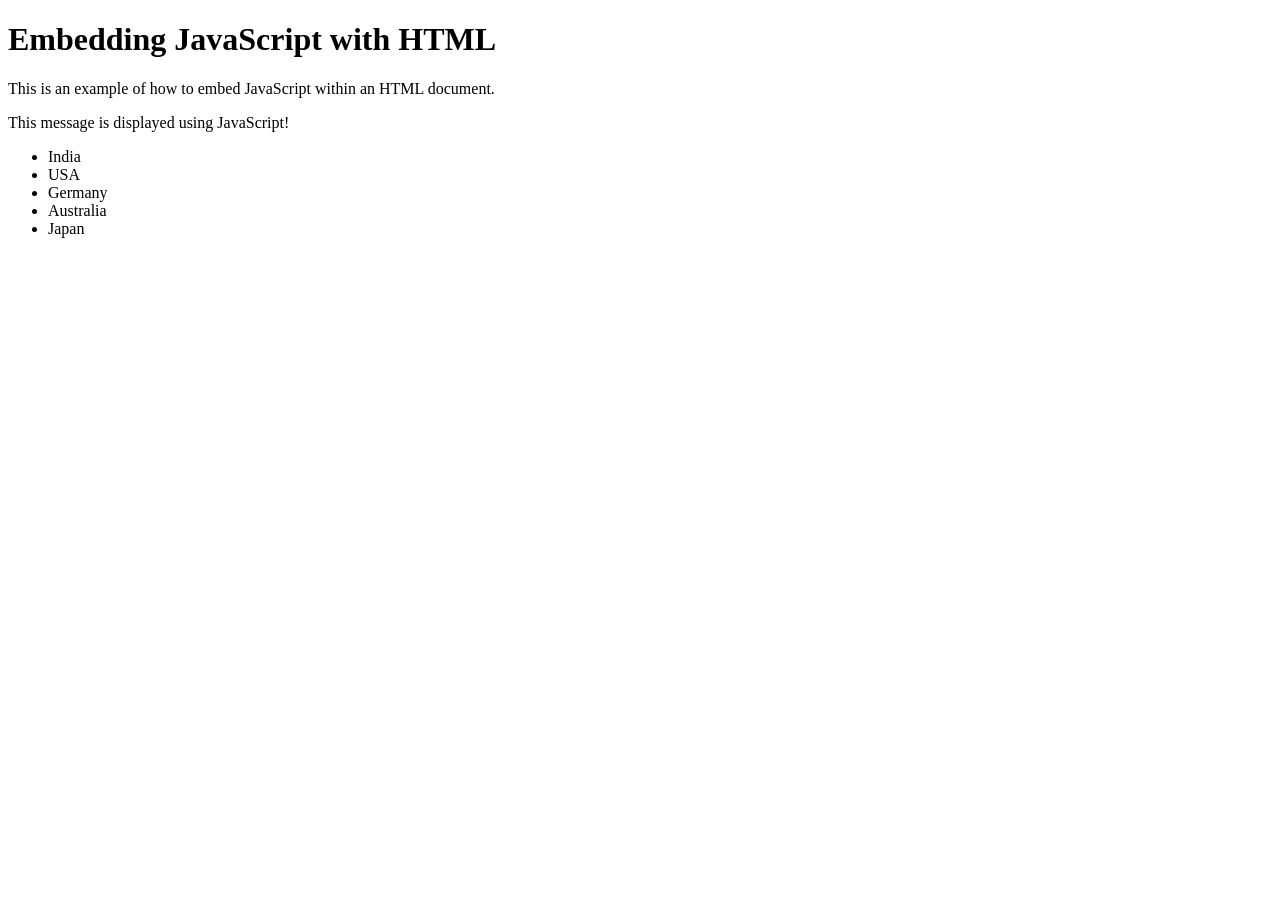
<file: lab 1/index.html>
<!DOCTYPE html>
<html lang="en">
<head>
    <meta charset="UTF-8">
    <meta name="viewport" content="width=device-width, initial-scale=1.0">
    <title>Embedding JavaScript with HTML</title>
</head>
<body>
    <h1>Embedding JavaScript with HTML</h1>
    <p>This is an example of how to embed JavaScript within an HTML document.</p>
    <span id="message"></span>

    <ul id="dataList">
        <!-- JavaScript will dynamically add list items here -->
    </ul>
    
    <!-- internal javascript -->
    <script>
        // console.log() is a method used to print messages to the console for debugging purposes.
        console.log("Hello, this is a message from the JavaScript code embedded in the HTML document!");
        // defining html element with id "message" and assigning it to a variable
        const messageElement = document.getElementById("message");
        // setting the text content of the message element to a string
        messageElement.textContent = "This message is displayed using JavaScript!";

        // calculation with arithmetic operators
        const markedPrice = 152.25;
        const discount = 0.15; // 15% discount
        const vatAmount = markedPrice * 0.05; // 5% VAT
        const discountAmount = markedPrice * discount; // calculate discount amount
        const finalPrice = markedPrice - discountAmount + vatAmount; // calculate final price
        console.log("Final Price after discount and VAT: " + finalPrice.toFixed(2)); // log the final price to the console with 2 decimal places
    </script>
    <!-- external javascript -->
    <script src="data.js"></script>
</body>
</html>
</file>
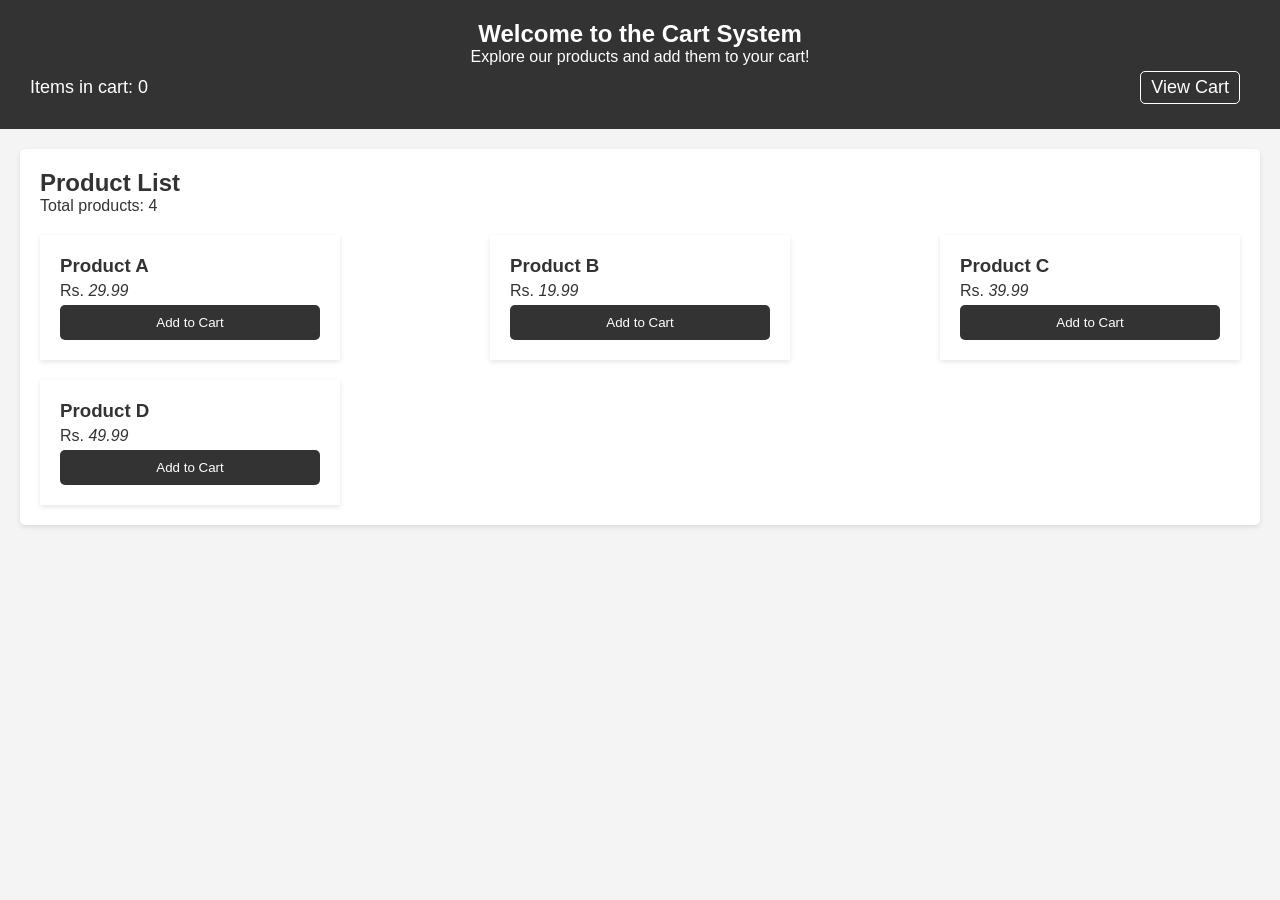
<file: lab 3/index.html>
<!DOCTYPE html>
<html lang="en">
<head>
    <meta charset="UTF-8">
    <meta name="viewport" content="width=device-width, initial-scale=1.0">
    <title>Lab 3: Case Study 2 - Cart System</title>
    <link rel="stylesheet" href="index.css">
</head>
<body>
    <section class="header">
        <h1>Welcome to the Cart System</h1>
        <p>Explore our products and add them to your cart!</p>
        <div id="cart">
            <p>Items in cart: <span id="cartCount">0</span></p>
            <a href="cart.html" id="viewCart">View Cart</a>
        </div>
    </section>
    <section class="product">
        <h1>Product List</h1>
        <p>Total products: <span id="totalProducts">0</span></p>
        <div id="productList">
            
        </div>
    </section>

    <script src="data.js"></script>
</body>
</html>
</file>
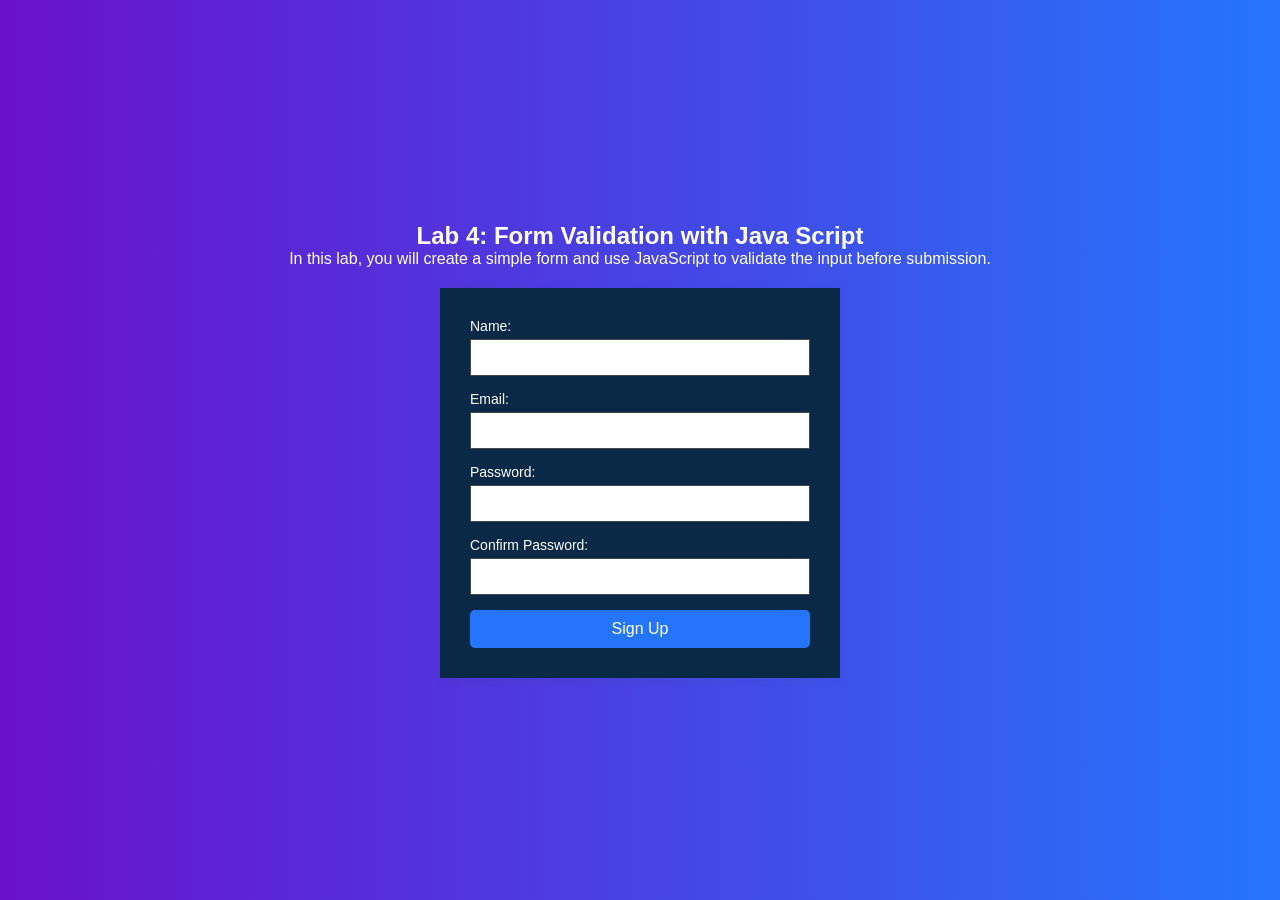
<file: lab 4/index.html>
<!DOCTYPE html>
<html lang="en">
<head>
    <meta charset="UTF-8">
    <meta name="viewport" content="width=device-width, initial-scale=1.0">
    <title>Lab 4: Form Validation with Java Script</title>
    <link rel="stylesheet" href="style.css">
</head>
<body>
    <section>
        <h1>Lab 4: Form Validation with Java Script</h1>
        <p>In this lab, you will create a simple form and use JavaScript to validate the input before submission.</p>
        <form id="signupForm">
            <label for="name">Name:</label>
            <input type="text" id="name" name="name">
            <span id="nameError" class="error"></span>

            <label for="email">Email:</label>
            <input type="email" id="email" name="email">
            <span id="emailError" class="error"></span>

            <label for="password">Password:</label>
            <input type="password" id="password" name="password">
            <span id="passwordError" class="error"></span>

            <label for="confirmPassword">Confirm Password:</label>
            <input type="password" id="confirmPassword" name="confirmPassword">

            <button type="submit" id="signupButton">Sign Up</button>
        </form>
        <script src="script.js"></script>
    </section>
</body>
</html>
</file>
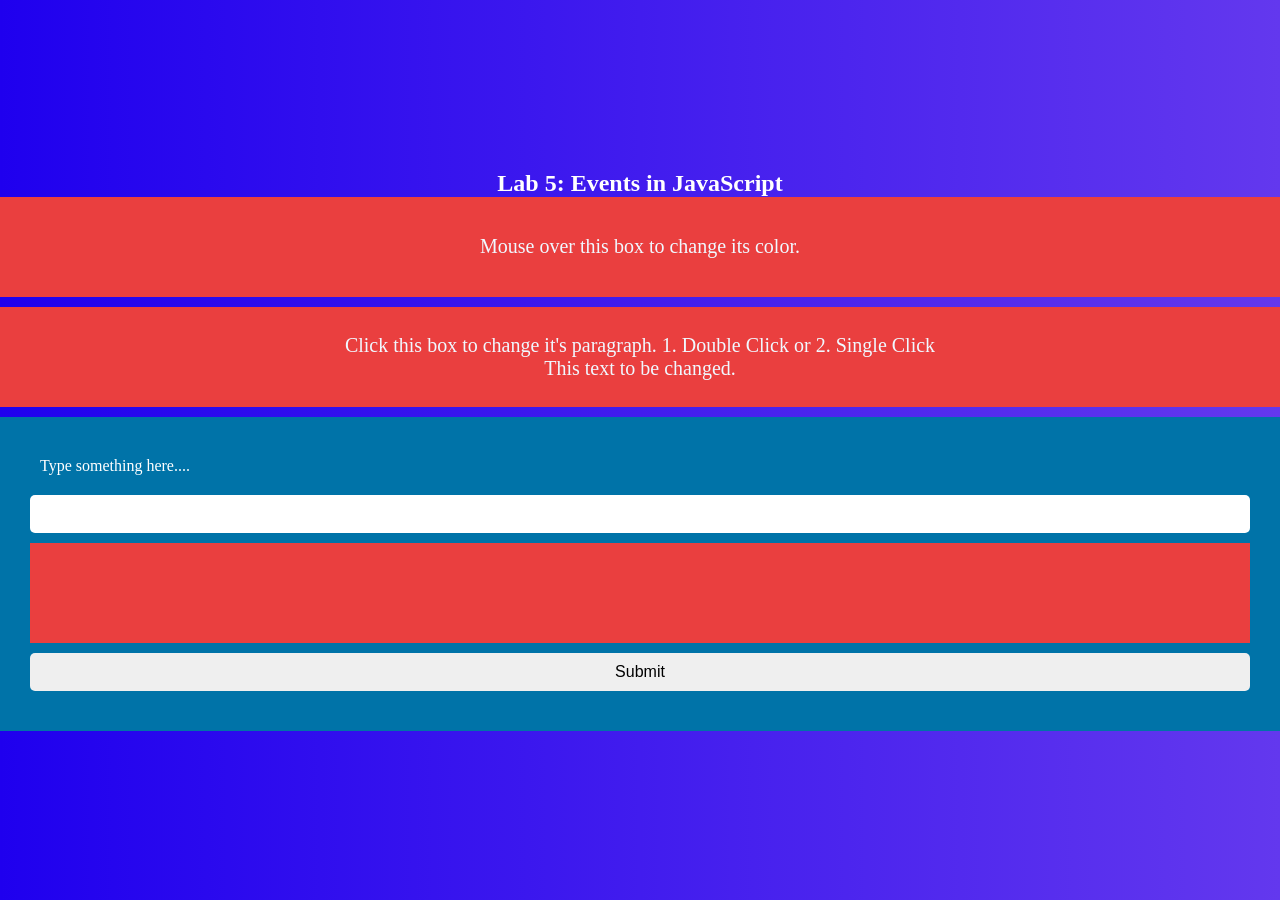
<file: lab 5/index.html>
<!DOCTYPE html>
<html lang="en">
<head>
    <meta charset="UTF-8">
    <meta name="viewport" content="width=device-width, initial-scale=1.0">
    <title>Lab 5: Events in JavaScript</title>
    <link rel="stylesheet" href="style.css">
</head>
<body>
    <section id="welcome">
        <h6>Welcome to Lab 5 of Scripting Language | DAV, BCA</h6>
    </section>
    <section>
        <h1>Lab 5: Events in JavaScript</h1>
        <span id="one">
            Mouse over this box to change its color.
        </span>
        <span id="two">
            Click this box to change it's paragraph.
            1. Double Click or 2. Single Click
            <p>This text to be changed.</p>
        </span>
        <form id="myForm">
            <label for="name" id="nameDisplay">Type something here....</label>
            <input type="text" id="name" name="name" required>
            <span id="message"></span>
            <input type="submit" id="btnSubmit" value="Submit">
        </form>
    </section>

    <div id="appears">I appeared!</div>
    <script src="script.js"></script>
</body>
</html>
</file>
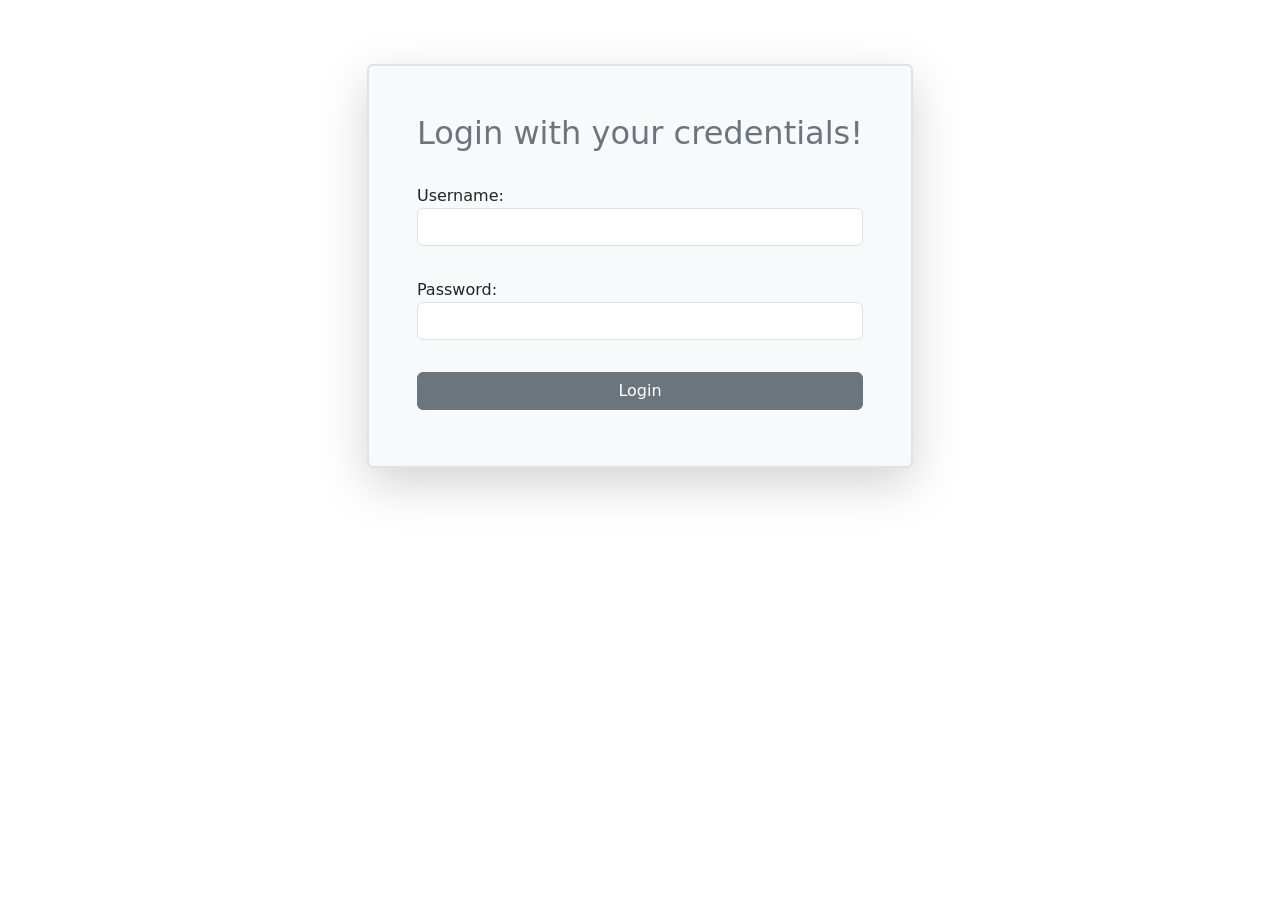
<file: lab 6/index.html>
<!DOCTYPE html>
<html lang="en">
<head>
    <meta charset="UTF-8">
    <meta name="viewport" content="width=device-width, initial-scale=1.0">
    <title>Login Attempt with JavaScript Cookie</title>
    <!-- bootstrap css -->
    <link href="https://cdn.jsdelivr.net/npm/bootstrap@5.0.2/dist/css/bootstrap.min.css" rel="stylesheet" integrity="sha384-EVSTQN3/azprG1Anm3QDgpJLIm9Nao0Yz1ztcQTwFspd3yD65VohhpuuCOmLASjC" crossorigin="anonymous">
</head>
<body>
    <section class="container p-3 d-flex flex-column align-items-center">
        <form id="myForm" class="d-flex mt-5 p-5 flex-column border border-2 border-secondary-rounded bg-light shadow-lg rounded">
            <div class="card-title mb-2">
                <h2 class="text-center text-secondary text-small">Login with your credentials!</h2>
            </div>
            <div class="form-group mt-3 mb-2 d-flex flex-column">
                <label for="username" class="me-2">Username:</label>
                <input type="text" id="username" name="username" class="form-control mb-2">
            </div>
            <div class="form-group mt-3 mb-2 d-flex flex-column">
                <label for="password" class="me-2">Password:</label>
                <input type="password" id="password" name="password" class="form-control mb-2">
            </div>
            <button type="submit" class="btn btn-secondary mt-3 btn-small btn-block" id="loginBtn">Login</button>
            <span class="text-danger text-small mt-2" id="errorMessage"></span>
        </form>
    </section>

    <script src="script.js"></script>
</body>
</html>
</file>
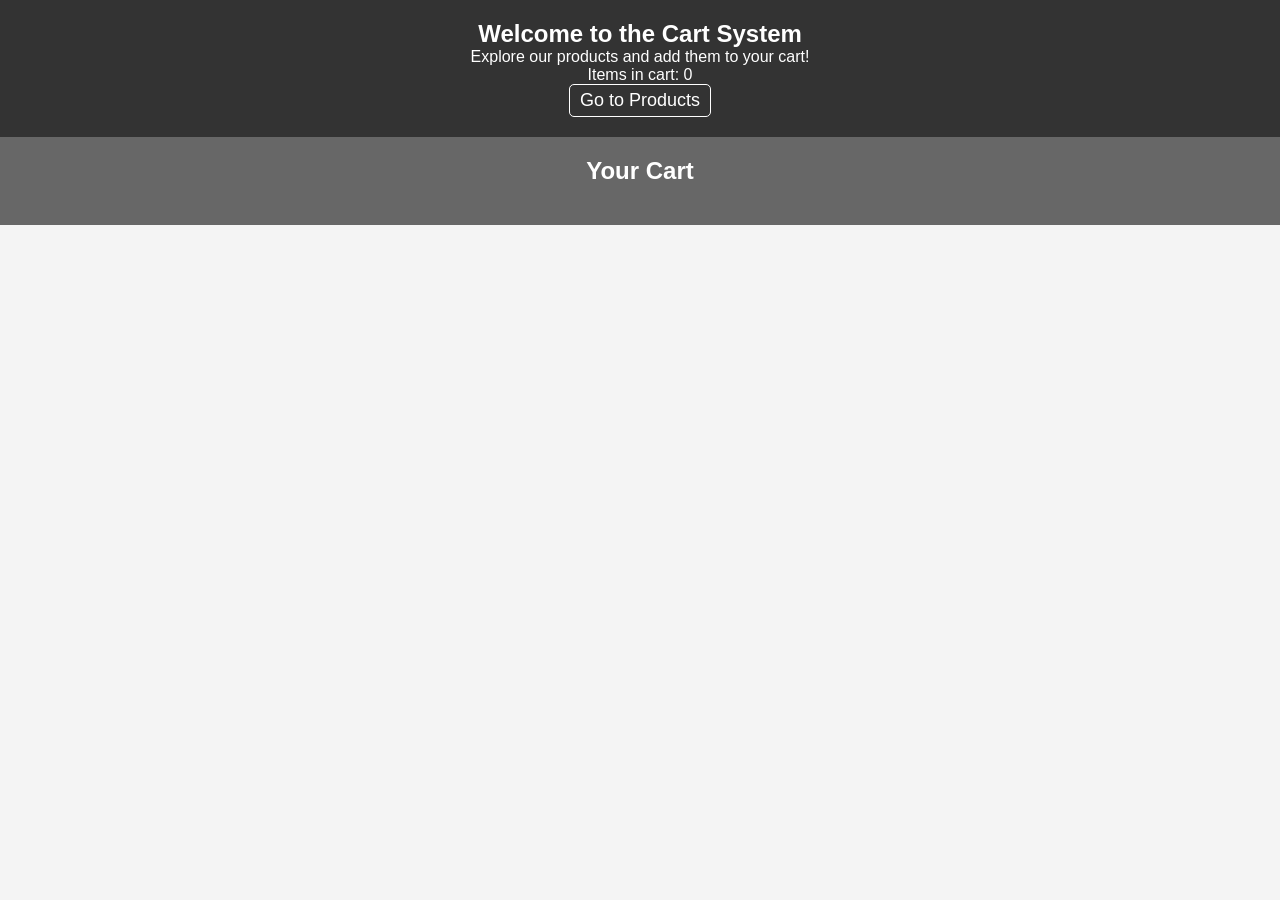
<file: lab 3/cart.html>
<!DOCTYPE html>
<html lang="en">
<head>
    <meta charset="UTF-8">
    <meta name="viewport" content="width=device-width, initial-scale=1.0">
    <title>Lab 3: Case Study 2 - Cart System</title>
    <link rel="stylesheet" href="cart.css">
</head>
<body>
    <section class="header">
        <h1>Welcome to the Cart System</h1>
        <p>Explore our products and add them to your cart!</p>
        <div id="cart">
            <p>Items in cart: <span id="cartCount">0</span></p>
            <a href="index.html">Go to Products</a>
        </div>
    </section>
    <section class="cartList" id="cartList">
        <h2>Your Cart</h2>
        <div id="cartItems">
            
        </div>
    </section>
    <script src="cart.js"></script>
</body>
</html>
</file>
<file: lab 3/index.css>
* {
    margin: 0;
    padding: 0;
    box-sizing: border-box;
}

body {
    font-family: Arial, sans-serif;
    background-color: #f4f4f4;
    color: #333;
}

.header {
    background-color: #333;
    color: #fff;
    padding: 20px;
    text-align: center;
}


#cart {
    display: flex;
    align-items: center;
    justify-content: space-between;
    background-color: #333;
    right: 20px;
    font-size: 18px;
    padding: 5px 10px;
}

.header a {
    color: #fff;
    text-decoration: none;
    display: inline-block;
    margin: 0 10px;
    font-size: 18px;
    border: 1px solid #fff;
    padding: 5px 10px;
    border-radius: 5px;
}

.header a:hover {
    background-color: #fff;
    color: #333;
}

.product {
    background-color: #fff;
    padding: 20px;
    margin: 20px;
    border-radius: 5px;
    box-shadow: 0 2px 5px rgba(0, 0, 0, 0.1);
    display: flex;
    flex-direction: column;
    justify-content: space-between;
}

#productList {
    display: flex;
    flex-wrap: wrap;
    flex-direction: row;
    gap: 20px;
    justify-content: space-between;
    margin-top: 20px;
}

#productList div {
    display: flex;
    flex-direction: column;
    justify-content: space-around;
    gap: 5px;
    width: 25%;
    background-color: #fff;
    box-shadow: 0 2px 5px rgba(0, 0, 0, 0.1);
    padding: 20px;
}

#productList div:hover {
    box-shadow: 0 4px 10px rgba(0, 0, 0, 0.2);
}

#productList div button {
    width: 100%;
    height: auto;
    border-radius: 5px;
    padding: 10px;
    cursor: pointer;
    background-color: #333;
    color: #fff;
    border: none;
}

#productList div button:hover {
    background-color: #555;
}
</file>
<file: lab 4/style.css>
* {
    margin: 0;
    padding: 0;
    box-sizing: border-box;
    font-family: Arial, sans-serif;
}

body {
    height: 100vh;
}

section {
    background: linear-gradient(to right, #6a11cb, #2575fc);
    height: 100%;
    display: flex;
    flex-direction: column;
    justify-content: center;
    align-items: center;
    max-width: 100%;
    color: #fff;
}

#signupForm {
    background-color: #0A2947;
    padding: 30px;
    margin-top: 20px;
    box-shadow: 2px 2px 10px rgba(64, 57, 87, 0.1);
    width: 100%;
    max-width: 400px;
    display: flex;
    flex-direction: column;
}

#signupForm:hover {
    box-shadow: 0 0 15px #154e86;
    transform: translateY(-2px);
    transition: all 0.3s ease-in-out;
    cursor: pointer;
}

#signupForm label {
    margin-bottom: 5px;
    font-size: 14px;
}

#signupForm input {
    padding: 10px;
    margin-bottom: 15px;
    border: 1px solid #484848;
    outline: none;
}

#signupButton {
    background-color: #2575fc;
    color: #fff;
    border: none;
    padding: 10px;
    border-radius: 5px;
    cursor: pointer;
    font-size: 16px;
}

#signupButton:hover {
    background-color: #1464b4;
    transition: background-color 0.3s ease-in-out;
}

.error {
    color: #ff4d4d;
    font-size: 12px;
    margin-top: -10px;
    margin-bottom: 10px;
}
</file>
<file: lab 5/style.css>
* {
    margin: 0;
    padding: 0;
    box-sizing: border-box;
}

body {
    background: linear-gradient(to right, #1F00EE, #6338EE);
    width: 100%;
    height: 100%;
    color:#fff;
}
section {
    display: flex;
    flex-direction: column;
    justify-content: center;
    align-items: center;
    height: 100vh;
}

span {
    display: flex;
    flex-direction: column;
    width: 100%;
    height: 100px;
    padding: 30px;
    margin-bottom: 10px;
    align-items: center;
    justify-content: center;
    background-color: rgb(234, 63, 63);
    color:aliceblue;
    text-align: center;
    font-family: 'Segoe UI';
    font-size: 20px;
}

form {
    display: flex;
    flex-direction: column;
    background-color: rgb(0, 115, 168);
    width: 100%;
    padding: 30px;
    align-items: center;
    justify-content: center;
    color: #fff;
}

input[type="text"], input[type="submit"], label {
    width: 100%;
    padding: 10px;
    margin-bottom: 10px;
    border: none;
    border-radius: 5px;
    font-size: 16px;
}

#welcome {
    background: linear-gradient(120deg, #6338EE, #9075e9);
    position: absolute;
    top: 0%;
    left: 70%;
    z-index: 1;
    width: 500px;
    height: 50px;
    display: none;
    padding:20px;
}

#appears {
    position: absolute;
    top: 50%;
    left: 50%;
    transform: translate(-50%, -50%);
    background-color: #fff;
    color: #000;
    padding: 20px;
    border-radius: 5px;
    display: none;
}
</file>
<file: lab 3/cart.css>
* {
    margin: 0;
    padding: 0;
    box-sizing: border-box;
}

body {
    font-family: Arial, sans-serif;
    background-color: #f4f4f4;
    color: #333;
}

.header {
    background-color: #333;
    color: #fff;
    padding: 20px;
    text-align: center;
}

.header a {
    color: #fff;
    text-decoration: none;
    display: inline-block;
    margin: 0 10px;
    font-size: 18px;
    border: 1px solid #fff;
    padding: 5px 10px;
    border-radius: 5px;
}

.header a:hover {
    background-color: #fff;
    color: #333;
}


#cartList {
    display: flex;
    flex-direction: column;
    gap: 20px;
    padding: 20px;
    align-items: center;
    justify-content: center;
    background-color: #676767;
    color: #fff;
}

#cartItems div {
    display: flex;
    flex-direction: row;
    justify-content: space-between;
    gap: 5px;
    background-color: #4e4e4e;
    padding: 5px;
    border-radius: 5px;
    width: 80%;
    box-shadow: 0 2px 5px rgba(0, 0, 0, 0.1);
    color: #fff;
}
</file>
